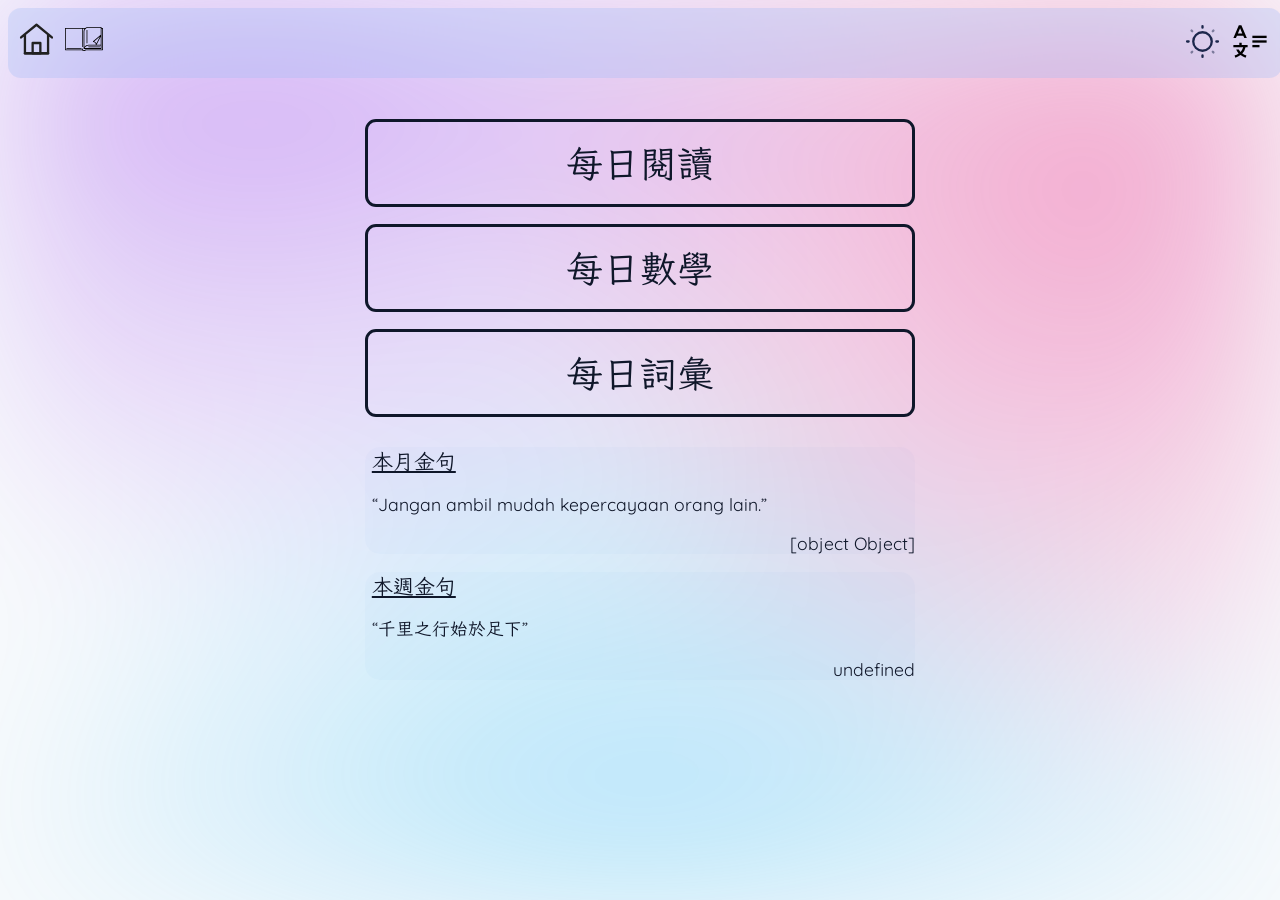
<file: index.html>
<!DOCTYPE html>
<html>
    <head>
        <meta charset="UTF-8">
        <title> o.o ready to study?</title>
        <link href="./resources/main_style.css" rel="stylesheet">
        <link rel="preconnect" href="https://fonts.googleapis.com">
        <link href="https://fonts.googleapis.com/css2?family=Quicksand:wght@300..700&display=swap" rel="stylesheet">
        <link href="https://fonts.googleapis.com/css2?family=LXGW+WenKai+TC&family=Quicksand:wght@300..700&display=swap" rel="stylesheet">
        <style>
            #dailies a {
                display: block;
                width: 43vw;
            }
            .daily-button {
                border-style: solid;
                border-radius: 11px;
                padding: 17px 0 17px 0;
                margin: 17px 0 17px 0;
                text-align: center;
                font-size: 2.3rem;
            }
            .daily-button:hover {
                cursor: pointer;
            }
            #ink-bg {
                position: fixed;
                top: 0;
                left: 0;
                width: 100%;
                height: 100%;
                z-index: -1;
                
                background-image: 
                    radial-gradient(circle at 20% -10%, rgba(147, 51, 234, 0.47) 0%, transparent 49%),
                    radial-gradient(circle at 85% 20%, rgba(236, 72, 153, 0.47) 0%, transparent 47%),
                    radial-gradient(circle at 50% 110%, rgba(56, 189, 248, 0.43) 0%, transparent 59%);
                
                filter: blur(80px);
            }
            #ink-bg .dark-mode {
                background-image: 
                    radial-gradient(circle at 20% -10%, rgba(147, 51, 234, 0.47) 0%, transparent 49%),
                    radial-gradient(circle at 85% 20%, rgba(236, 72, 153, 0.43) 0%, transparent 47%),
                    radial-gradient(circle at 50% 110%, rgba(59, 130, 246, 0.43) 0%, transparent 59%);
            }
            a {
                color: var(--text-light);
                cursor: default;
                text-decoration: none;
            }
            body.dark-mode div div a {
                color: var(--text-dark);
                display: inline
            }
            #quotes {
                width: 43vw;
                padding-top: 13px;
                font-size: 1.1em;
            }
            #quotes div {
                background-color: rgba(0, 119, 191, 0.02);
                border-radius: 15px;
            }
            body.dark-mode div div#quotes div {
                background-color: rgba(0, 0, 0, 0.2);
            }
            .quote-desc {
                font-size: 1.19em;
                text-decoration: underline;
                margin-left: 7px;
            }
            blockquote {
                margin: 0px 7px;
            }
            blockquote p::before {
                content: "\201C";
            }
            blockquote p::after {
                content: "\201D";
            }
            blockquote + p {
                text-align: right;
            }
        </style>
    </head>
    <body>
        <div id="navbar">
            <div id="navbar-left" style="margin-right: 13px;">
                <a href="https://chkllive.github.io/Everyday-Study">
                    <button id="homepage">
                        <img src="./img/homepage-light.svg" alt="Everyday Study Homepage">
                    </button>
                </a>
                <a href="https://independenthighschoolslive.github.io/UEC_Textbooks.html">
                    <button id="independenthighschoolslive">
                        <img src="./img/open-book-light.svg" alt="Independent High Schools Live Site">
                    </button>
                </a>
            </div>
            <div id="navbar-right" style="margin-right: 13px;">
                <button id="modeButton" onclick="toggleMode()">
                    <img src="./img/sun-light.svg" alt="Dark Mode">
                </button>
                <button id="languageButton" onclick="languageOption()">
                    <img id="language-icon" src="./img/languages-light.svg" alt="Languages" width="36em" height="36em">
                </button>
                <div id="language-dropdown" class="language-dropdown">
                    <div onclick="changeLanguage('ms-my')">Bahasa Melayu</div>
                    <div onclick="changeLanguage('en-gb')">English</div>
                    <div onclick="changeLanguage('zh')">正體中文</div>
                    <div onclick="changeLanguage('zh-simp')">简体中文</div>
                </div>
            </div>
        </div>
        <div id="ink-bg"></div>
        <div id="content">
            <div id="dailies">
                <a href="./Daily Readings" target="_blank">
                    <div class="daily-button" id="daily-readings">Daily Readings</div>
                </a>
                <a href="./Daily Mathematics" target="_blank">
                    <div class="daily-button" id="daily-mathematics" style="cursor: not-allowed;">Daily Mathematics</div>
                </a>
                <a href="./Daily Vocabularies" target="_blank">
                    <div class="daily-button" id="daily-vocabularies" style="cursor: not-allowed;">Daily Vocabularies</div>
                </a>
            </div>
            <div id="quotes">
                <div id="monthly-blockquote-div">
                    <span class="quote-desc" id="quote-of-the-month-desc">Mutiara kata untuk bulan ini</span>
                    <blockquote>
                        <p id="quote-of-the-month-quote">Jangan ambil mudah kepercayaan orang lain.</p>
                    </blockquote>
                    <p id="quote-of-the-month-citation">Marina Binti Ibrahim</p>
                </div>
                <div id="weekly-blockquote-div">
                    <span class="quote-desc" id="quote-of-the-week-desc">本週金句</span>
                    <blockquote>
                        <p id="quote-of-the-week-quote">千里之行始於足下</p>
                    </blockquote>
                    <p id="quote-of-the-week-citation">《道德經》第六十四章</p>
                </div>
            </div>
        </div>
        <script>
            window.onclick = function(event) {
                const dropdown = document.getElementById("language-dropdown");
                if (!event.target.id.startsWith("language-") && !dropdown.contains(event.target)) {
                    dropdown.classList.remove('show');
                }
            }
            let mode = "light"
            function getCookie(name) {
                const value = `; ${document.cookie}`;
                const parts = value.split(`; ${name}=`);
                if (parts.length === 2) return parts.pop().split(';').shift();
            }
            if (document.cookie.includes('mode')) {
                mode = getCookie('mode');
            } else if (window.matchMedia('(prefers-color-scheme: dark)').matches) {
                mode = "dark";
            } else {
                document.cookie = "mode=light;";
            }
            function setMode(mode) {
                if (mode == "dark") {
                    document.body.classList.add("dark-mode");
                    document.getElementById("navbar").classList.add('dark-mode');
                    document.querySelector('#homepage img').src = "./img/homepage-dark.svg";
                    document.querySelector('#independenthighschoolslive img').src = "./img/open-book-dark.svg";
                    document.querySelector('#modeButton img').src = "./img/moon-dark.svg";
                    document.querySelector('#languageButton img').src = "./img/languages-dark.svg";
                    document.getElementById("ink-bg").classList.add('dark-mode')

                } else {
                    document.body.classList.remove("dark-mode");
                    document.getElementById("navbar").classList.remove('dark-mode');
                    document.querySelector('#homepage img').src = "./img/homepage-light.svg";
                    document.querySelector('#independenthighschoolslive img').src = "./img/open-book-light.svg";
                    document.querySelector('#modeButton img').src = "./img/sun-light.svg";
                    document.querySelector('#languageButton img').src = "./img/languages-light.svg";
                    document.getElementById("ink-bg").classList.remove('dark-mode')
                }
            }
            setMode(mode);
            function toggleMode() {
                if (mode == "light") {
                    mode = "dark";
                    setMode("dark");
                    document.cookie = "mode=dark; expires=Fri, 31 Dec 9999 23:59:59 GMT; sameSite=Strict;";
                } else {
                    mode = "light";
                    setMode("light");
                    document.cookie = "mode=light; expires=Fri, 31 Dec 9999 23:59:59 GMT; sameSite=Strict;";
                }
            }
            function languageOption() {
                document.getElementById('language-dropdown').classList.toggle('show');
            }

            let page_language = "zh";
            let contentJSON = {}
            let quotesJSON = {}
            if (document.cookie.includes('language')) {
                page_language = getCookie('language');
            }
            function changeLanguage(language) {
                document.cookie = `language=${language}; expires=Fri, 31 Dec 9999 23:59:59 GMT; sameSite=Strict;`;
                if (language === page_language) return;
                page_language = language;
                loadPageWithLanguage(language);
            }
            async function loadPageWithLanguage(language) {
                const scrollPosition = window.scrollY;
                const content = contentJSON[language];
                const quotesInfo = quotesJSON[language]
                document.getElementById('daily-readings').textContent = content.daily_readings;
                document.getElementById('daily-mathematics').textContent = content.daily_mathematics;
                document.getElementById('daily-vocabularies').textContent = content.daily_vocabularies;
                document.getElementById('quote-of-the-month-desc').textContent = content["quote-of-the-month"]
                document.getElementById('quote-of-the-week-desc').textContent = content["quote-of-the-week"]
                let now = new Date();
                let year = now.getFullYear();
                let month = now.getMonth() + 1
                if (month < 10) month = "0"+month
                
                if (quotesInfo?.monthly_quote && quotesInfo?.monthly_quote?.[`${year}${month}`]) {
                    document.getElementById('quote-of-the-month-quote').innerHTML = quotesInfo.monthly_quote[`${year}${month}`]["quote"]
                    document.getElementById('quote-of-the-month-citation').innerHTML = quotesInfo.monthly_quote[`${year}${month}`]["citation"];
                }
                else document.getElementById('quote-of-the-month-citation').innerHTML = quotesInfo.monthly_quote["202607"];
                if (quotesInfo?.weekly_quote && quotesInfo.weekly_quote?.[`${year}${month}`]) {
                    quotesArray =  quotesInfo.weekly_quote[`${year}${month}`]
                    document.getElementById('quote-of-the-week-quote')
                            .innerHTML = quotesArray[quotesArray.length - 1]["quote"]
                    document.getElementById('quote-of-the-week-citation')
                            .innerHTML = quotesArray[quotesArray.length - 1]["citation"];
                }
                else document.getElementById('quote-of-the-week-citation').innerHTML = quotesInfo.weekly_quote["202607"]["citation"];
            }
            window.addEventListener('load', async () => {
                contentJSON = await (await fetch('./main/content.json')).json();
                quotesJSON = await (await fetch('./main/quotes.json')).json();
                loadPageWithLanguage(page_language);
            });
        </script>
    </body>
</html>
</file>
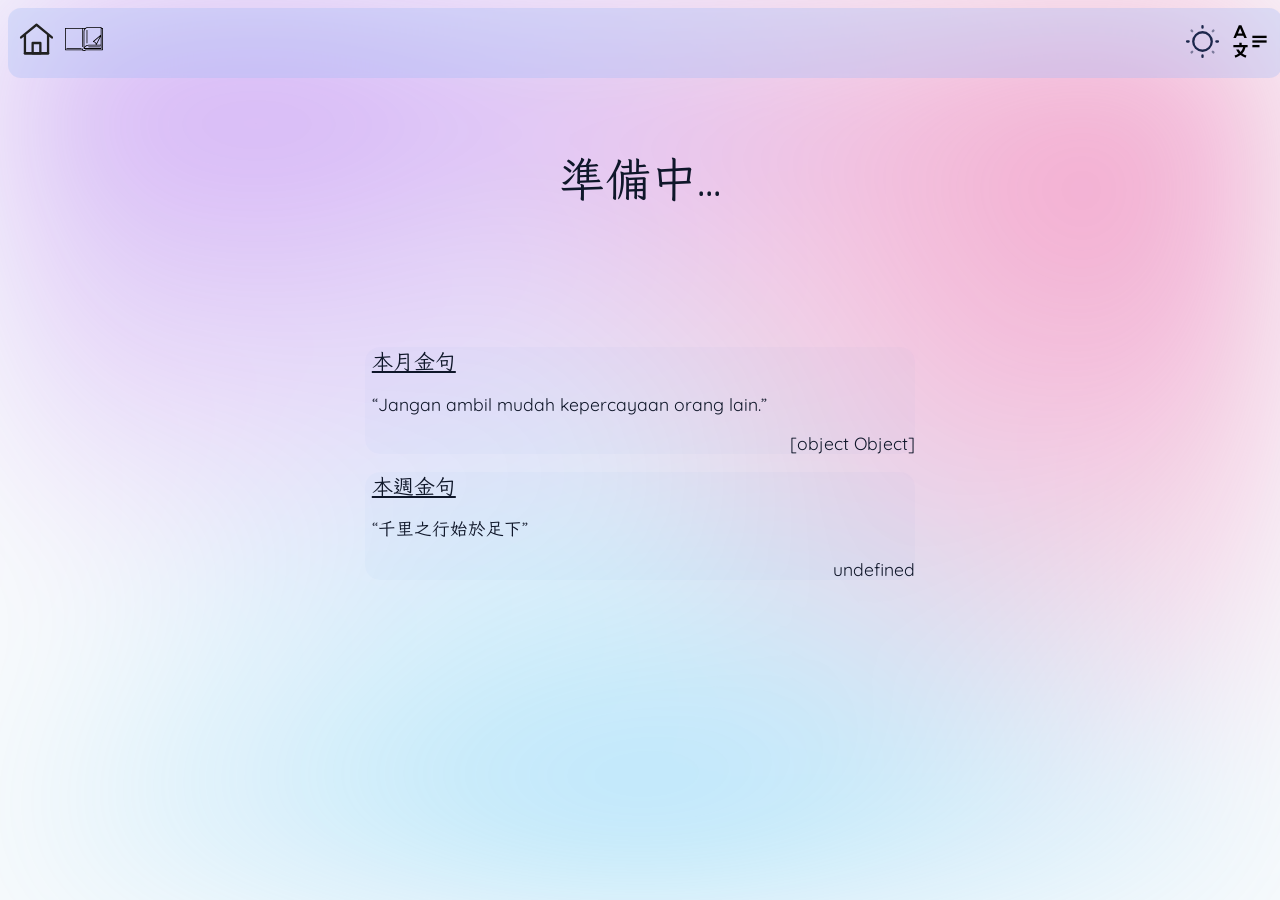
<file: Daily Mathematics.html>
<!DOCTYPE html>
<html>
    <head>
        <meta charset="UTF-8">
        <title> o.o ready to study?</title>
        <link href="./resources/main_style.css" rel="stylesheet">
        <link rel="preconnect" href="https://fonts.googleapis.com">
        <link href="https://fonts.googleapis.com/css2?family=Quicksand:wght@300..700&display=swap" rel="stylesheet">
        <link href="https://fonts.googleapis.com/css2?family=LXGW+WenKai+TC&family=Quicksand:wght@300..700&display=swap" rel="stylesheet">
        <style>
            #dailies a {
                display: block;
                width: 43vw;
            }
            .daily-button {
                border-style: solid;
                border-radius: 11px;
                padding: 17px 0 17px 0;
                margin: 17px 0 17px 0;
                text-align: center;
                font-size: 2.3rem;
            }
            .daily-button:hover {
                cursor: pointer;
            }
            #ink-bg {
                position: fixed;
                top: 0;
                left: 0;
                width: 100%;
                height: 100%;
                z-index: -1;
                
                background-image: 
                    radial-gradient(circle at 20% -10%, rgba(147, 51, 234, 0.47) 0%, transparent 49%),
                    radial-gradient(circle at 85% 20%, rgba(236, 72, 153, 0.47) 0%, transparent 47%),
                    radial-gradient(circle at 50% 110%, rgba(56, 189, 248, 0.43) 0%, transparent 59%);
                
                filter: blur(80px);
            }
            #ink-bg .dark-mode {
                background-image: 
                    radial-gradient(circle at 20% -10%, rgba(147, 51, 234, 0.47) 0%, transparent 49%),
                    radial-gradient(circle at 85% 20%, rgba(236, 72, 153, 0.43) 0%, transparent 47%),
                    radial-gradient(circle at 50% 110%, rgba(59, 130, 246, 0.43) 0%, transparent 59%);
            }
            a {
                color: var(--text-light);
                cursor: default;
                text-decoration: none;
            }
            body.dark-mode div div a {
                color: var(--text-dark);
                display: inline
            }
            #quotes {
                width: 43vw;
                padding-top: 13px;
                font-size: 1.1em;
            }
            #quotes div {
                background-color: rgba(0, 119, 191, 0.02);
                border-radius: 15px;
            }
            body.dark-mode div div#quotes div {
                background-color: rgba(0, 0, 0, 0.2);
            }
            .quote-desc {
                font-size: 1.19em;
                text-decoration: underline;
                margin-left: 7px;
            }
            blockquote {
                margin: 0px 7px;
            }
            blockquote p::before {
                content: "\201C";
            }
            blockquote p::after {
                content: "\201D";
            }
            blockquote + p {
                text-align: right;
            }
        </style>
    </head>
    <body>
        <div id="navbar">
            <div id="navbar-left" style="margin-right: 13px;">
                <a href="https://chkllive.github.io/Everyday-Study">
                    <button id="homepage">
                        <img src="./img/homepage-light.svg" alt="Everyday Study Homepage">
                    </button>
                </a>
                <a href="https://independenthighschoolslive.github.io/UEC_Textbooks.html">
                    <button id="independenthighschoolslive">
                        <img src="./img/open-book-light.svg" alt="Independent High Schools Live Site">
                    </button>
                </a>
            </div>
            <div id="navbar-right" style="margin-right: 13px;">
                <button id="modeButton" onclick="toggleMode()">
                    <img src="./img/sun-light.svg" alt="Dark Mode">
                </button>
                <button id="languageButton" onclick="languageOption()">
                    <img id="language-icon" src="./img/languages-light.svg" alt="Languages" width="36em" height="36em">
                </button>
                <div id="language-dropdown" class="language-dropdown">
                    <div onclick="changeLanguage('ms-my')">Bahasa Melayu</div>
                    <div onclick="changeLanguage('en-gb')">English</div>
                    <div onclick="changeLanguage('zh')">正體中文</div>
                    <div onclick="changeLanguage('zh-simp')">简体中文</div>
                </div>
            </div>
        </div>
        <div id="ink-bg"></div>
        <div id="content">
            <div id="dailies" style="font-size: 2.9em;">
                <p id="preparation-text" style="transition: opacity 0.41s ease-in-out; opacity: 1; height: 3em;"></p>
            </div>
            <div id="quotes">
                <div id="monthly-blockquote-div">
                    <span class="quote-desc" id="quote-of-the-month-desc">Mutiara kata untuk bulan ini</span>
                    <blockquote>
                        <p id="quote-of-the-month-quote">Jangan ambil mudah kepercayaan orang lain.</p>
                    </blockquote>
                    <p id="quote-of-the-month-citation">Marina Binti Ibrahim</p>
                </div>
                <div id="weekly-blockquote-div">
                    <span class="quote-desc" id="quote-of-the-week-desc">本週金句</span>
                    <blockquote>
                        <p id="quote-of-the-week-quote">千里之行始於足下</p>
                    </blockquote>
                    <p id="quote-of-the-week-citation">《道德經》第六十四章</p>
                </div>
            </div>
        </div>
        <script>
            const preparation_texts = ["Dalam persediaan...", "Work in progress...", "準備中...", "பணி நடப்பில் உள்ளது"];
            const preparation_p = document.getElementById("preparation-text");
            let preparation_text_selection = Math.floor(4*Math.random());
            function changePreparationText(params) {
                preparation_p.innerText = preparation_texts[preparation_text_selection]
                if (preparation_text_selection == 3) preparation_text_selection = 0;
                else preparation_text_selection += 1;
            }
            changePreparationText()
            setInterval(() => {
                preparation_p.style.opacity = 0
                setTimeout(() => {
                    changePreparationText()
                    preparation_p.style.opacity = 1
                }, 365);
            }, 2300);
            window.onclick = function(event) {
                const dropdown = document.getElementById("language-dropdown");
                if (!event.target.id.startsWith("language-") && !dropdown.contains(event.target)) {
                    dropdown.classList.remove('show');
                }
            }
            let mode = "light"
            function getCookie(name) {
                const value = `; ${document.cookie}`;
                const parts = value.split(`; ${name}=`);
                if (parts.length === 2) return parts.pop().split(';').shift();
            }
            if (document.cookie.includes('mode')) {
                mode = getCookie('mode');
            } else if (window.matchMedia('(prefers-color-scheme: dark)').matches) {
                mode = "dark";
            } else {
                document.cookie = "mode=light;";
            }
            function setMode(mode) {
                if (mode == "dark") {
                    document.body.classList.add("dark-mode");
                    document.getElementById("navbar").classList.add('dark-mode');
                    document.querySelector('#homepage img').src = "./img/homepage-dark.svg";
                    document.querySelector('#independenthighschoolslive img').src = "./img/open-book-dark.svg";
                    document.querySelector('#modeButton img').src = "./img/moon-dark.svg";
                    document.querySelector('#languageButton img').src = "./img/languages-dark.svg";
                    document.getElementById("ink-bg").classList.add('dark-mode')

                } else {
                    document.body.classList.remove("dark-mode");
                    document.getElementById("navbar").classList.remove('dark-mode');
                    document.querySelector('#homepage img').src = "./img/homepage-light.svg";
                    document.querySelector('#independenthighschoolslive img').src = "./img/open-book-light.svg";
                    document.querySelector('#modeButton img').src = "./img/sun-light.svg";
                    document.querySelector('#languageButton img').src = "./img/languages-light.svg";
                    document.getElementById("ink-bg").classList.remove('dark-mode')
                }
            }
            setMode(mode);
            function toggleMode() {
                if (mode == "light") {
                    mode = "dark";
                    setMode("dark");
                    document.cookie = "mode=dark; expires=Fri, 31 Dec 9999 23:59:59 GMT; sameSite=Strict;";
                } else {
                    mode = "light";
                    setMode("light");
                    document.cookie = "mode=light; expires=Fri, 31 Dec 9999 23:59:59 GMT; sameSite=Strict;";
                }
            }
            function languageOption() {
                document.getElementById('language-dropdown').classList.toggle('show');
            }

            let page_language = "zh";
            let contentJSON = {}
            let quotesJSON = {}
            if (document.cookie.includes('language')) {
                page_language = getCookie('language');
            }
            function changeLanguage(language) {
                document.cookie = `language=${language}; expires=Fri, 31 Dec 9999 23:59:59 GMT; sameSite=Strict;`;
                if (language === page_language) return;
                page_language = language;
                loadPageWithLanguage(language);
            }
            async function loadPageWithLanguage(language) {
                const scrollPosition = window.scrollY;
                const content = contentJSON[language];
                const quotesInfo = quotesJSON[language]
                document.getElementById('quote-of-the-month-desc').textContent = content["quote-of-the-month"]
                document.getElementById('quote-of-the-week-desc').textContent = content["quote-of-the-week"]
                let now = new Date();
                let year = now.getFullYear();
                let month = now.getMonth() + 1
                if (month < 10) month = "0"+month
                
                if (quotesInfo?.monthly_quote && quotesInfo?.monthly_quote?.[`${year}${month}`]) {
                    document.getElementById('quote-of-the-month-quote').innerHTML = quotesInfo.monthly_quote[`${year}${month}`]["quote"]
                    document.getElementById('quote-of-the-month-citation').innerHTML = quotesInfo.monthly_quote[`${year}${month}`]["citation"];
                }
                else document.getElementById('quote-of-the-month-citation').innerHTML = quotesInfo.monthly_quote["202607"];
                if (quotesInfo?.weekly_quote && quotesInfo.weekly_quote?.[`${year}${month}`]) {
                    quotesArray =  quotesInfo.weekly_quote[`${year}${month}`]
                    document.getElementById('quote-of-the-week-quote')
                            .innerHTML = quotesArray[quotesArray.length - 1]["quote"]
                    document.getElementById('quote-of-the-week-citation')
                            .innerHTML = quotesArray[quotesArray.length - 1]["citation"];
                }
                else document.getElementById('quote-of-the-week-citation').innerHTML = quotesInfo.weekly_quote["202607"]["citation"];
            }
            window.addEventListener('load', async () => {
                contentJSON = await (await fetch('./main/content.json')).json();
                quotesJSON = await (await fetch('./main/quotes.json')).json();
                loadPageWithLanguage(page_language);
            });
        </script>
    </body>
</html>
</file>
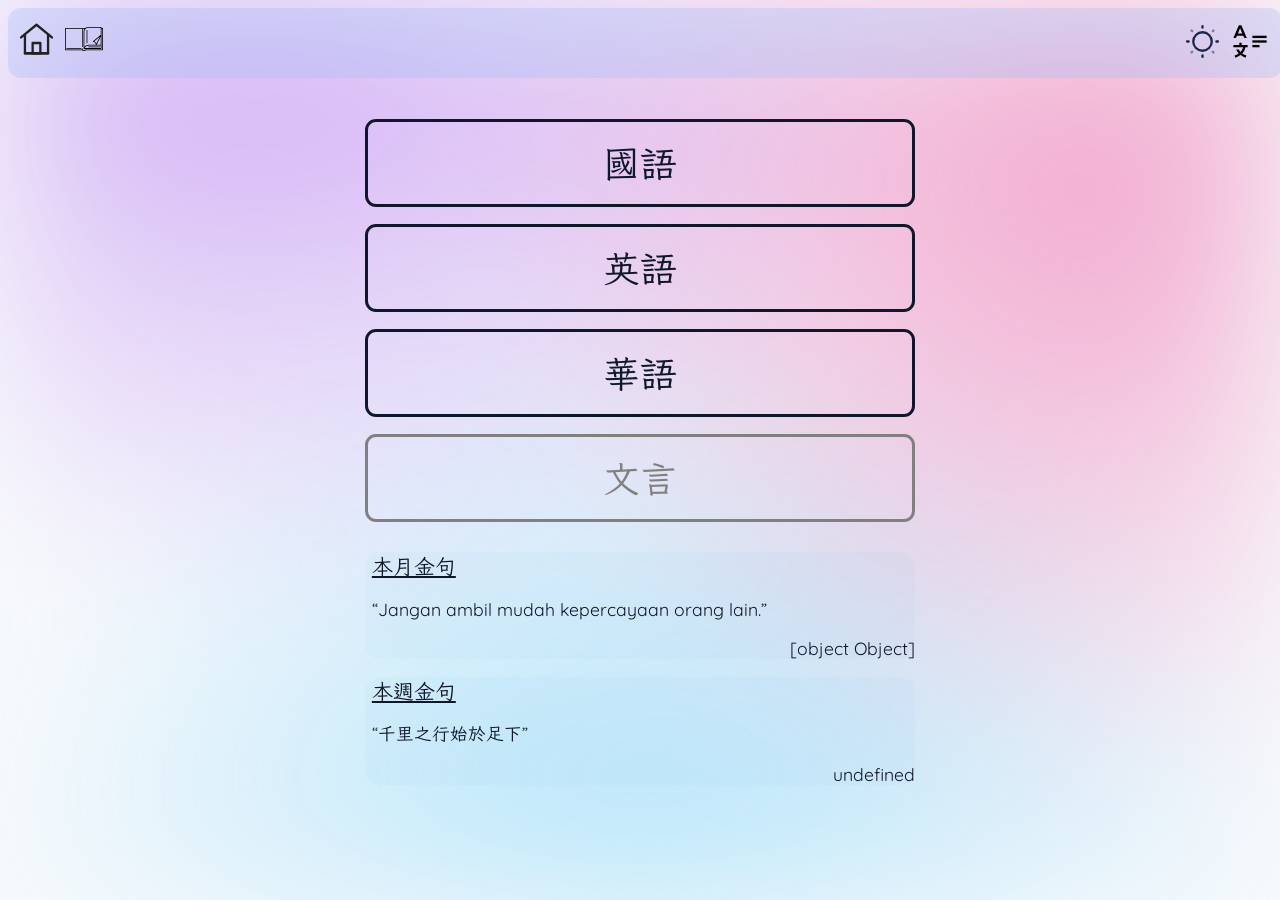
<file: Daily Readings.html>
<!DOCTYPE html>
<html>
    <head>
        <meta charset="UTF-8">
        <title> o.o ready to study?</title>
        <link href="./resources/main_style.css" rel="stylesheet">
        <link rel="preconnect" href="https://fonts.googleapis.com">
        <link href="https://fonts.googleapis.com/css2?family=Quicksand:wght@300..700&display=swap" rel="stylesheet">
        <link href="https://fonts.googleapis.com/css2?family=LXGW+WenKai+TC&family=Quicksand:wght@300..700&display=swap" rel="stylesheet">
        <style>
            #dailies a {
                display: block;
                width: 43vw;
            }
            .daily-button {
                border-style: solid;
                border-radius: 11px;
                padding: 17px 0 17px 0;
                margin: 17px 0 17px 0;
                text-align: center;
                font-size: 2.3rem;
            }
            .daily-button:hover {
                cursor: pointer;
            }
            #ink-bg {
                position: fixed;
                top: 0;
                left: 0;
                width: 100%;
                height: 100%;
                z-index: -1;
                
                background-image: 
                    radial-gradient(circle at 20% -10%, rgba(147, 51, 234, 0.47) 0%, transparent 49%),
                    radial-gradient(circle at 85% 20%, rgba(236, 72, 153, 0.47) 0%, transparent 47%),
                    radial-gradient(circle at 50% 110%, rgba(56, 189, 248, 0.43) 0%, transparent 59%);
                
                filter: blur(80px);
            }
            #ink-bg .dark-mode {
                background-image: 
                    radial-gradient(circle at 20% -10%, rgba(147, 51, 234, 0.47) 0%, transparent 49%),
                    radial-gradient(circle at 85% 20%, rgba(236, 72, 153, 0.43) 0%, transparent 47%),
                    radial-gradient(circle at 50% 110%, rgba(59, 130, 246, 0.43) 0%, transparent 59%);
            }
            a {
                color: var(--text-light);
                cursor: default;
                text-decoration: none;
            }
            body.dark-mode div div a {
                color: var(--text-dark);
                display: inline
            }
            #quotes {
                width: 43vw;
                padding-top: 13px;
                font-size: 1.1em;
            }
            #quotes div {
                background-color: rgba(0, 119, 191, 0.02);
                border-radius: 15px;
            }
            body.dark-mode div div#quotes div {
                background-color: rgba(0, 0, 0, 0.2);
            }
            .quote-desc {
                font-size: 1.19em;
                text-decoration: underline;
                margin-left: 7px;
            }
            blockquote {
                margin: 0px 7px;
            }
            blockquote p::before {
                content: "\201C";
            }
            blockquote p::after {
                content: "\201D";
            }
            blockquote + p {
                text-align: right;
            }
        </style>
    </head>
    <body>
        <div id="navbar">
            <div id="navbar-left" style="margin-right: 13px;">
                <a href="https://chkllive.github.io/Everyday-Study">
                    <button id="homepage">
                        <img src="./img/homepage-light.svg" alt="Everyday Study Homepage">
                    </button>
                </a>
                <a href="https://independenthighschoolslive.github.io/UEC_Textbooks.html">
                    <button id="independenthighschoolslive">
                        <img src="./img/open-book-light.svg" alt="Independent High Schools Live Site">
                    </button>
                </a>
            </div>
            <div id="navbar-right" style="margin-right: 13px;">
                <button id="modeButton" onclick="toggleMode()">
                    <img src="./img/sun-light.svg" alt="Dark Mode">
                </button>
                <button id="languageButton" onclick="languageOption()">
                    <img id="language-icon" src="./img/languages-light.svg" alt="Languages" width="36em" height="36em">
                </button>
                <div id="language-dropdown" class="language-dropdown">
                    <div onclick="changeLanguage('ms-my')">Bahasa Melayu</div>
                    <div onclick="changeLanguage('en-gb')">English</div>
                    <div onclick="changeLanguage('zh')">正體中文</div>
                    <div onclick="changeLanguage('zh-simp')">简体中文</div>
                </div>
            </div>
        </div>
        <div id="ink-bg"></div>
        <div id="content">
            <div id="dailies">
                <a href="./Daily Readings/Malay">
                    <div class="daily-button" id="malay-readings">Malay</div>
                </a>
                <a href="./Daily Readings/English">
                    <div class="daily-button" id="english-readings">English</div>
                </a>
                <a href="./Daily Readings/Chinese">
                    <div class="daily-button" id="chinese-readings">Chinese</div>
                </a>
                <a href="" style="color: grey">
                    <div class="daily-button" id="classical-chinese-readings">Classical Chinese</div>
                </a>
            </div>
            <div id="quotes">
                <div id="monthly-blockquote-div">
                    <span class="quote-desc" id="quote-of-the-month-desc">Mutiara kata untuk bulan ini</span>
                    <blockquote>
                        <p id="quote-of-the-month-quote">Jangan ambil mudah kepercayaan orang lain.</p>
                    </blockquote>
                    <p id="quote-of-the-month-citation">Marina Binti Ibrahim</p>
                </div>
                <div id="weekly-blockquote-div">
                    <span class="quote-desc" id="quote-of-the-week-desc">本週金句</span>
                    <blockquote>
                        <p id="quote-of-the-week-quote">千里之行始於足下</p>
                    </blockquote>
                    <p id="quote-of-the-week-citation">《道德經》第六十四章</p>
                </div>
            </div>
        </div>
        <script>
            window.onclick = function(event) {
                const dropdown = document.getElementById("language-dropdown");
                if (!event.target.id.startsWith("language-") && !dropdown.contains(event.target)) {
                    dropdown.classList.remove('show');
                }
            }
            let mode = "light"
            function getCookie(name) {
                const value = `; ${document.cookie}`;
                const parts = value.split(`; ${name}=`);
                if (parts.length === 2) return parts.pop().split(';').shift();
            }
            if (document.cookie.includes('mode')) {
                mode = getCookie('mode');
            } else if (window.matchMedia('(prefers-color-scheme: dark)').matches) {
                mode = "dark";
            } else {
                document.cookie = "mode=light;";
            }
            function setMode(mode) {
                if (mode == "dark") {
                    document.body.classList.add("dark-mode");
                    document.getElementById("navbar").classList.add('dark-mode');
                    document.querySelector('#homepage img').src = "./img/homepage-dark.svg";
                    document.querySelector('#independenthighschoolslive img').src = "./img/open-book-dark.svg";
                    document.querySelector('#modeButton img').src = "./img/moon-dark.svg";
                    document.querySelector('#languageButton img').src = "./img/languages-dark.svg";
                    document.getElementById("ink-bg").classList.add('dark-mode')

                } else {
                    document.body.classList.remove("dark-mode");
                    document.getElementById("navbar").classList.remove('dark-mode');
                    document.querySelector('#homepage img').src = "./img/homepage-light.svg";
                    document.querySelector('#independenthighschoolslive img').src = "./img/open-book-light.svg";
                    document.querySelector('#modeButton img').src = "./img/sun-light.svg";
                    document.querySelector('#languageButton img').src = "./img/languages-light.svg";
                    document.getElementById("ink-bg").classList.remove('dark-mode')
                }
            }
            setMode(mode);
            function toggleMode() {
                if (mode == "light") {
                    mode = "dark";
                    setMode("dark");
                    document.cookie = "mode=dark; expires=Fri, 31 Dec 9999 23:59:59 GMT; sameSite=Strict;";
                } else {
                    mode = "light";
                    setMode("light");
                    document.cookie = "mode=light; expires=Fri, 31 Dec 9999 23:59:59 GMT; sameSite=Strict;";
                }
            }
            function languageOption() {
                document.getElementById('language-dropdown').classList.toggle('show');
            }

            let page_language = "zh";
            let contentJSON = {}
            let quotesJSON = {}
            if (document.cookie.includes('language')) {
                page_language = getCookie('language');
            }
            function changeLanguage(language) {
                document.cookie = `language=${language}; expires=Fri, 31 Dec 9999 23:59:59 GMT; sameSite=Strict;`;
                if (language === page_language) return;
                page_language = language;
                loadPageWithLanguage(language);
            }
            async function loadPageWithLanguage(language) {
                const scrollPosition = window.scrollY;
                const content = contentJSON[language];
                const quotesInfo = quotesJSON[language]
                document.getElementById('malay-readings').textContent = content.malay_readings;
                document.getElementById('english-readings').textContent = content.english_readings;
                document.getElementById('chinese-readings').textContent = content.chinese_readings;
                document.getElementById('classical-chinese-readings').textContent = content.classical_chinese_readings;
                document.getElementById('quote-of-the-month-desc').textContent = content["quote-of-the-month"]
                document.getElementById('quote-of-the-week-desc').textContent = content["quote-of-the-week"]
                let now = new Date();
                let year = now.getFullYear();
                let month = now.getMonth() + 1
                if (month < 10) month = "0"+month
                
                if (quotesInfo?.monthly_quote && quotesInfo?.monthly_quote?.[`${year}${month}`]) {
                    document.getElementById('quote-of-the-month-quote').innerHTML = quotesInfo.monthly_quote[`${year}${month}`]["quote"]
                    document.getElementById('quote-of-the-month-citation').innerHTML = quotesInfo.monthly_quote[`${year}${month}`]["citation"];
                }
                else document.getElementById('quote-of-the-month-citation').innerHTML = quotesInfo.monthly_quote["202607"];
                if (quotesInfo?.weekly_quote && quotesInfo.weekly_quote?.[`${year}${month}`]) {
                    quotesArray =  quotesInfo.weekly_quote[`${year}${month}`]
                    document.getElementById('quote-of-the-week-quote')
                            .innerHTML = quotesArray[quotesArray.length - 1]["quote"]
                    document.getElementById('quote-of-the-week-citation')
                            .innerHTML = quotesArray[quotesArray.length - 1]["citation"];
                }
                else document.getElementById('quote-of-the-week-citation').innerHTML = quotesInfo.weekly_quote["202607"]["citation"];
            }
            window.addEventListener('load', async () => {
                contentJSON = await (await fetch('./main/content.json')).json();
                quotesJSON = await (await fetch('./main/quotes.json')).json();
                loadPageWithLanguage(page_language);
            });
        </script>
    </body>
</html>
</file>
<file: resources/main_style.css>
:root {
    --navbar-height: 70px; 
    --navbar-content-gap: 24px; 
    --light-bg-colour: #f8fafc;
    --dark-bg-colour: #09070f;
    --text-light: #0f172a;
    --text-dark: #f8fafc;
    --text-muted: #475569;
    --dark-muted: #94a3b8;
}

html {
    scroll-padding-top: calc(var(--navbar-height) + var(--navbar-content-gap));
}
body {
    background-color: var(--light-bg-colour);
    min-height: 100%;
    font-family: Quicksand, "LXGW WenKai TC";
    color: #0f172a;
}
body.dark-mode {
    background-color: var(--dark-bg-colour);
    color: #f8fafc;
}
#navbar {
    background-color: #a3bcf654;
    backdrop-filter: blur(2px);
    display: flex;
    align-items: center;
    justify-content: space-between;
    position: fixed;
    height: var(--navbar-height);
    width: 99.5%;
    z-index: 20;
    font-size: 1.9em;
    border-radius: 13px;
}
#navbar.dark-mode {
    background-color: #17187654;
}
#navbar-left, #navbar-right {
    display: flex;
}
#navbar img {
    width: 2.8em;
    height: 2.8em;
    border: none;
}
#navbar button {
    background-color: transparent;
    border: none;
    cursor: pointer;
    padding: 0;
    margin-left: 10px;
    outline: none;
}
.language-dropdown {
    display: none;
    font-size: 0.67em;
    position: absolute;
    border-radius: 15px;
    min-width: 160px;
    box-shadow: 8px 16px 24px 16px rgba(0,0,0,0.2);
    right: 10px;
    top: calc(100% + 10px);
    backdrop-filter: blur(1.1px);
}
.language-dropdown div {
    color: black;
    padding: 12px 16px;
    text-decoration: none;
    display: block;
    cursor: pointer;
    user-select: none;
}
.language-dropdown div:hover {
    background-color: #f1f1f1;
}
body.dark-mode .language-dropdown div {
    color: white;
}
body.dark-mode .language-dropdown div:hover {
    background-color: black;
}
#language-dropdown.show {
    display: grid;
}
#content {
    padding-top: calc(var(--navbar-height) + var(--navbar-content-gap));
    display: grid;
    justify-items: center;
}
</file>
